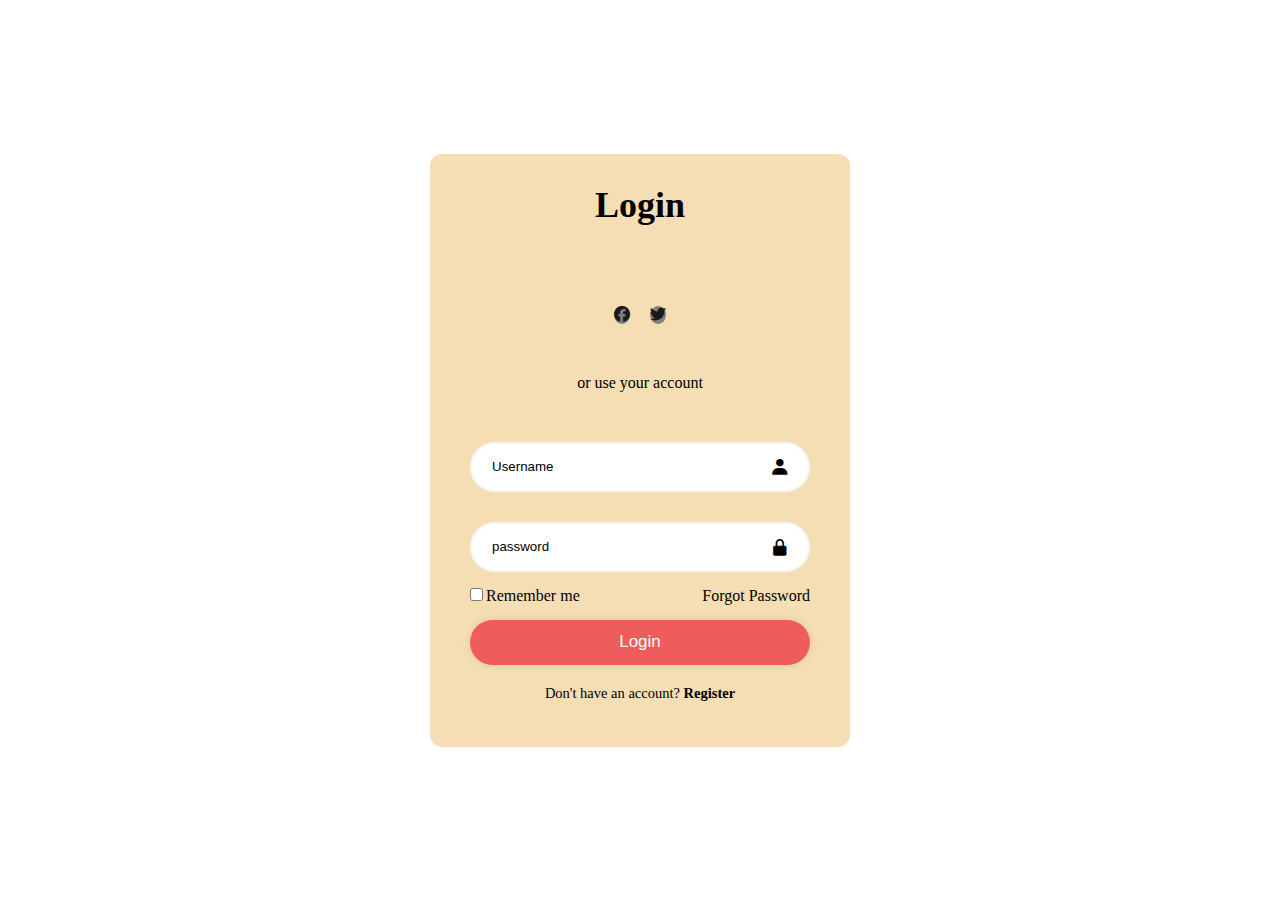
<file: WEBSITE/Index.html>
<!DOCTYPE html>
  <html lang="en">
  <head>
    <meta charset="UTF-8">
    <meta name="viewport" content="width=device-width, initial-scale=1.0">
    <title>Login Form</title>
    <link rel="stylesheet" href="styles.css">
    <link href='https://unpkg.com/boxicons@2.1.4/css/boxicons.min.css' rel='stylesheet'>
    <link rel="stylesheet" href="https://cdnjs.cloudflare.com/ajax/libs/font-awesome/6.7.2/css/all.min.css" integrity="sha512-Evv84Mr4kqVGRNSgIGL/F/aIDqQb7xQ2vcrdIwxfjThSH8CSR7PBEakCr51Ck+w+/U6swU2Im1vVX0SVk9ABhg==" crossorigin="anonymous" referrerpolicy="no-referrer" />


  </head>
  <body>
    <div class="wrapper">
        <form action="">
            <h1>Login</h1>
            <body>
              <div class="footercontainer">

                <div class="socialicons">

                <a href=""><i class="fa-brands fa-facebook"></i></a>
               <a href=""><i class="fa-brands fa-twitter"></i></a>
                </div>
              </div>
              <div class="footerbottom">
                <p>or use your account</p>
              </div>
             </i></body>
            <div class="input-box">
                <input type="text" placeholder="Username" required>
                <i class='bx bxs-user'></i>
            </div>
                <div class="input-box">
                   </i> <input type="password" placeholder="password"
                     required>
                     <i class='bx bxs-lock-alt'></i>
                 </div>
                 <div class="remember-forgot">
                    <label><input type="checkbox">Remember me</label>
                    <a href="#">Forgot Password</a>
                 </div>
                 <button type="submit" class="btn">Login</button>
                 <div class="register-link">
                  <p>Don't have an account? <a href="#">Register</a></p>
                 </div>
        </form>
    </div>
    
  </body>
  </html>
</file>
<file: WEBSITE/styles.css>
*{
    margin: 0;
    padding: 0;
    box-sizing: border-box;
    font-family: "poppins" san-serif;
}
body{
    display: flex;
    justify-content: center;
    align-items: center;
    min-height: 100vh;
    background: white
    
}


*{
    padding: 0;
    margin: 0;
    box-sizing: border-box;   
}
footer{
    background: #111;
}
.footercontainer{
    width: 100;
    padding: 70px 30px 20px;
}
.socialicons{
    display: flex;
    justify-content: center;
}
.socialicons a{
    text-decoration: none;
    padding: auto;
    background-color: gray;
    margin: 10px;
    border-radius: 50%;
}
.socialicons a i{
    font: size 1em;
    color: #111;
    opacity: 0.9;
}

/* hover effects on social media icons */
.socialicons a :hover{
    background-color: #111;
    transition: 0.5s;
}

.socialicons a:hover i{
    color: white;
    transition: 0.5s;
}

.footerbottom{
    background-color:wheat ;
    padding: 20px;
    text-align: center;
}

.wrapper{
    width: 420px;
    background: wheat;
    border: 2px whitesmoke;
    backdrop-filter: blur(10);
    color: black;
    border-radius: 12px;
    padding: 30px 40px;
}
.wrapper h1{
    font-size: 36px;
    text-align: center;
}
    .wrapper .input-box{
        position: relative;
        width: 100%;
        height: 50px;
        margin: 30px 0;
    }
    .input-box input{
        width: 100%;
        height: 100%;
        background: white;
        border: none;
        outline: none;
        border: 2px solid whitesmoke;
        border-radius: 40px;
        font-style: 16px;
        color: black;
        padding: 20px 45px 20px 20px;
    }
    .input-box input::placeholder{
        color: black;
    }
    .input-box i{
        position: absolute;
        right: 20px;
        top: 30%;
        transform: translate(-50);
        font-size: 20px;
    }
    .wrapper .remember-forgot{
        display: flex;
        justify-content: space-between;
        font-size: 14.spx;
        margin: -15px 0 15px;
    }
    .remember-forgot label input{
        accent-color: #fff;
        margin-right: 3px;
    }
    .remember-forgot a{
        color: black;
        text-decoration: none;
    }
    .remember-forgot a:hover{
        text-decoration: underline;
    }
    .wrapper .btn{
        width: 100%;
        height: 45px;
        background: rgb(238, 92, 92);
        border: none;
        outline: none;
        border-radius: 40px;
        box-shadow: 0 0 10px rgba(0, 0, 0, .1);
        cursor: pointer;
        font-size: 17px;
        color: white;
        font-weight: 500;
    }
    .wrapper .register-link{
        font-size: 14.5px;
        text-align: center;
        margin: 20px 0 15px; 
    }
    .register-link p a{
        color: black;
        text-decoration: none;
        font-weight: 600;
    }
    .register-link p a:hover{
        text-decoration: underline;
    }
</file>
